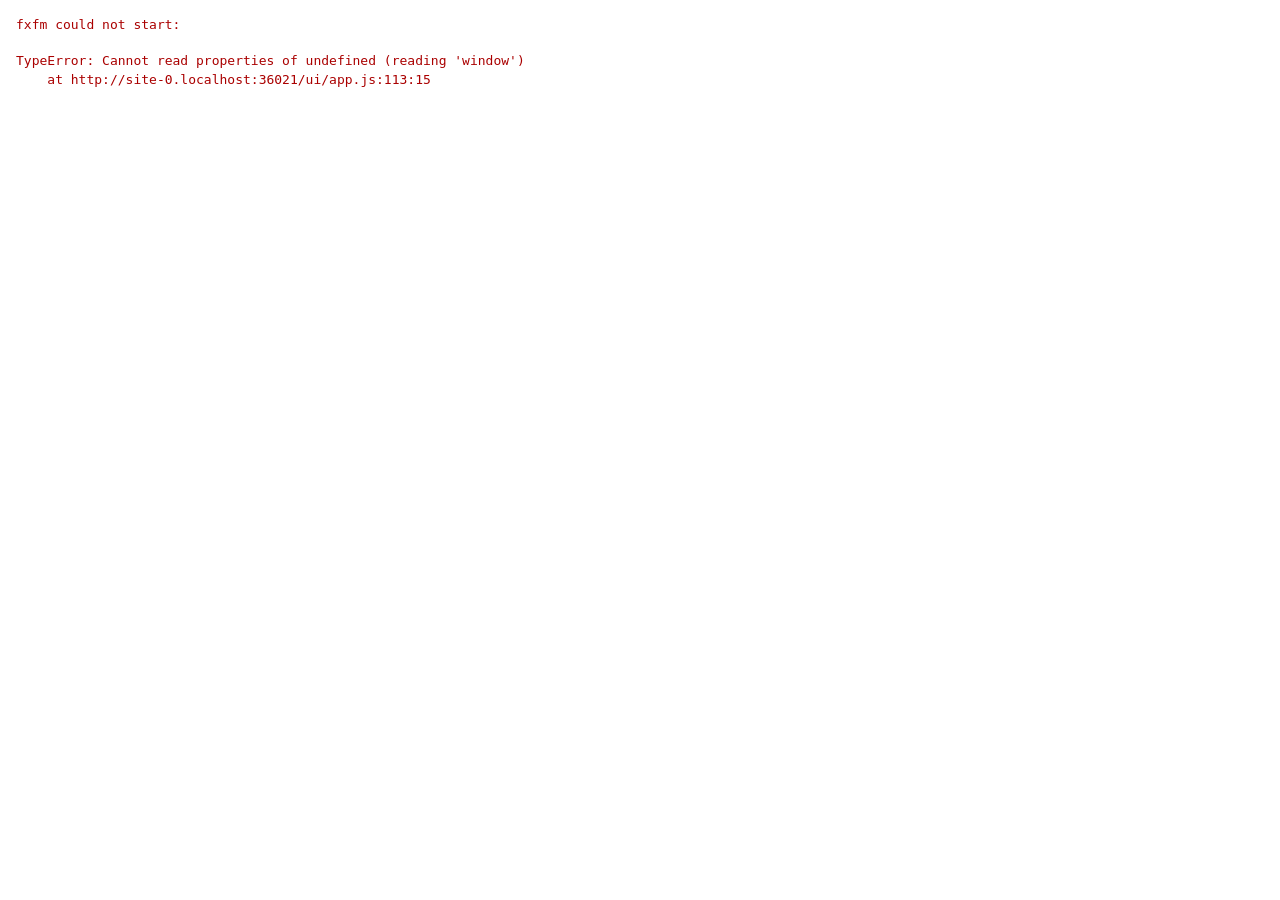
<file: ui/index.html>
<!doctype html>
<html lang="en">
<head>
<meta charset="utf-8">
<meta name="viewport" content="width=device-width, initial-scale=1">
<title>fxfm</title>
<link rel="stylesheet" href="style.css">
<script src="bootguard.js"></script>
<script type="module" src="app.js"></script>
</head>
<body>
<div id="main">
  <div class="panes">
    <div id="left"></div>
    <div class="splitter" id="splitter" title="Drag to change the panels' widths; double-click: 50/50; right-click: fixed splits"></div>
    <div id="right"></div>
  </div>
  <div class="cmd" id="cmdline"><span class="prompt" id="prompt"></span><input id="cmdinput" type="text" spellcheck="false" autocomplete="off" aria-label="Command line"></div>
  <div class="player off" id="player" aria-live="polite">
    <span class="pp" title="Pause">⏸</span><span class="name"></span><span class="clock"></span><span class="codec"></span>
    <div class="bar" title="Click to seek"><div></div></div>
    <input class="vol" type="range" min="0" max="100" step="1" title="Volume" aria-label="Volume">
    <span class="close" title="Stop">×</span>
  </div>
  <div class="jobs off" id="jobs" aria-live="polite" title="Operations running in the background: click to see the progress">
    <span class="what"></span><div class="bar"><div></div></div>
    <span class="clear" title="Remove the queued operations" hidden>×</span>
  </div>
  <div class="fkeys" id="fkeys">
    <div data-cmd="cm_view">F3 View</div>
    <div data-cmd="cm_edit">F4 Edit</div>
    <div data-cmd="cm_copy">F5 Copy</div>
    <div data-cmd="cm_move">F6 Move</div>
    <div data-cmd="cm_mkdir">F7 NewFolder</div>
    <div data-cmd="cm_delete">F8 Delete</div>
    <div data-cmd="cm_exit" data-combo="Alt+F4" data-label="Exit">⌥F4 Exit</div>
  </div>
</div>
</body>
</html>
</file>
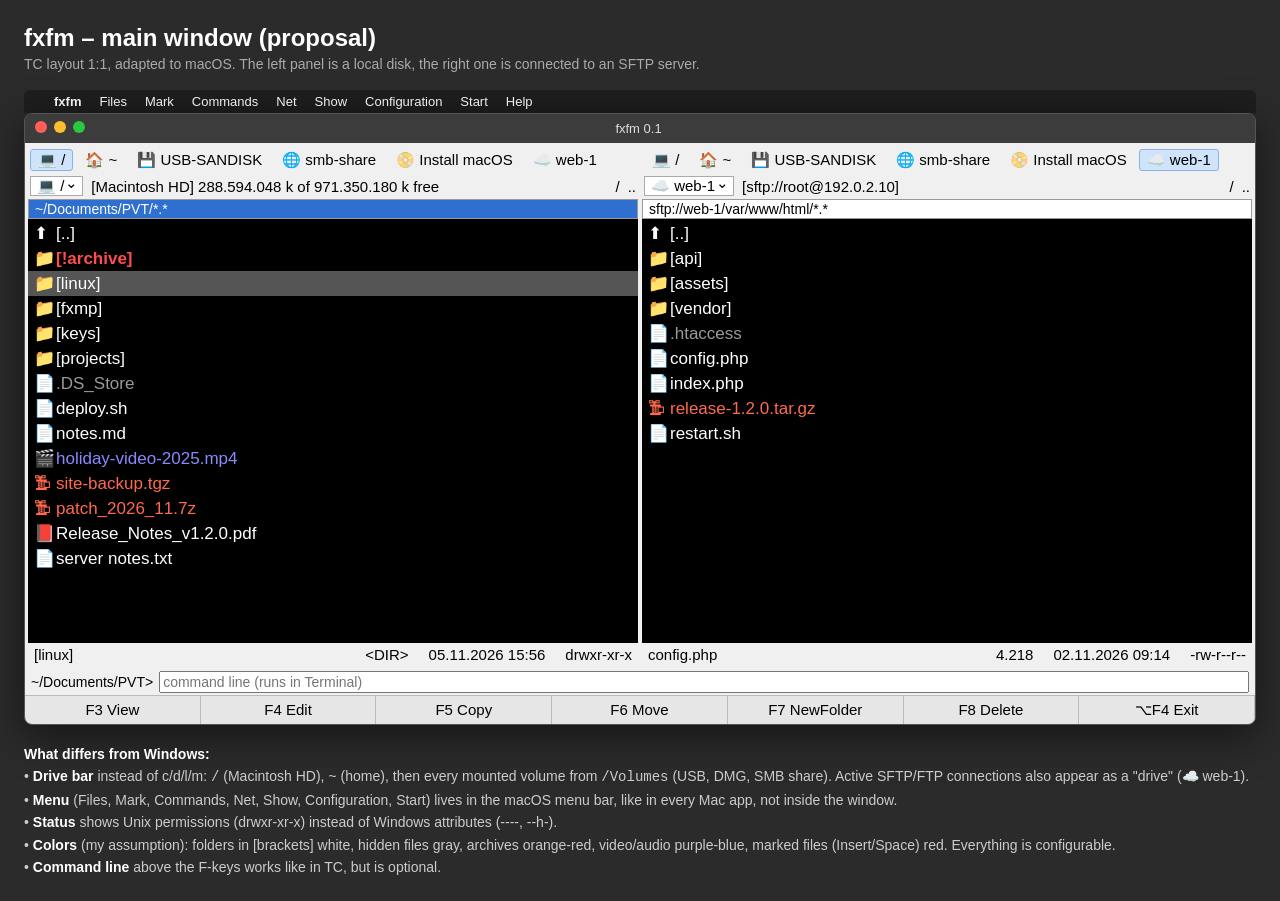
<file: docs/superpowers/specs/tc-screenshots/fxfm-mockup-approved.html>
<!DOCTYPE html>
<html><head><meta charset="utf-8"><title>fxfm – main window</title>
<style>
body{margin:0;background:#2b2b2b;font-family:-apple-system,"Segoe UI",sans-serif;color:#ddd;padding:24px}
h2{margin:0 0 4px;color:#fff;font-weight:600}
.sub{color:#aaa;margin:0 0 18px;font-size:14px}
.macbar{background:#1e1e1e;color:#eee;font-size:13px;padding:4px 12px;display:flex;gap:18px;border-radius:6px 6px 0 0}
.macbar b{font-weight:700}
.win{border:1px solid #555;border-radius:8px;overflow:hidden;max-width:1300px;box-shadow:0 10px 40px #0008}
.title{background:#3c3c3c;display:flex;align-items:center;padding:7px 10px;font-size:13px;color:#ddd}
.dots span{display:inline-block;width:12px;height:12px;border-radius:50%;margin-right:7px}
.title .t{flex:1;text-align:center;margin-right:60px}
.panes{display:flex;background:#f0f0f0;gap:4px;padding:3px}
.pane{flex:1;display:flex;flex-direction:column;min-width:0}
.drives{display:flex;gap:4px;padding:3px 2px;font-size:15px;color:#000}
.drives span{padding:1px 7px;border:1px solid transparent;border-radius:3px}
.drives span.on{background:#cfe3fb;border-color:#8ab4e8}
.path{display:flex;align-items:center;background:#f0f0f0;color:#000;font-size:15px;gap:8px;padding:2px 2px 3px}
.combo{border:1px solid #aaa;background:#fff;padding:0 18px 0 6px;position:relative}
.combo:after{content:"⌄";position:absolute;right:4px;top:-3px}
.path .free{flex:1}
.cur{background:#fff;color:#000;font-size:14px;padding:1px 6px;border:1px solid #999}
.cur.active{background:#2f6fd0;color:#fff}
.list{background:#000;height:420px;font-family:"Segoe UI",-apple-system,sans-serif;font-size:17px;line-height:25px;padding:2px 0;overflow:hidden}
.r{padding:0 6px;white-space:nowrap;overflow:hidden;text-overflow:ellipsis;color:#fff}
.r i{font-style:normal;display:inline-block;width:22px}
.sel{background:#555}
.hid{color:#9a9a9a}.arc{color:#ff6a4d}.med{color:#8a8aff}.mark{color:#ff4d4d;font-weight:600}
.status{display:flex;background:#f0f0f0;color:#000;font-size:15px;padding:3px 6px;gap:20px}
.status .n{flex:1}
.cmd{background:#f0f0f0;color:#000;display:flex;align-items:center;font-size:14px;padding:2px 6px;gap:6px}
.cmd input{flex:1;font-size:14px}
.fkeys{display:flex;background:#e6e6e6;border-top:1px solid #bbb}
.fkeys div{flex:1;text-align:center;color:#000;font-size:15px;padding:5px 0;border-right:1px solid #bbb}
.notes{max-width:1300px;margin-top:18px;font-size:14px;line-height:1.6;color:#ccc}
.notes b{color:#fff}
</style></head><body>
<h2>fxfm – main window (proposal)</h2>
<p class="sub">TC layout 1:1, adapted to macOS. The left panel is a local disk, the right one is connected to an SFTP server.</p>

<div class="macbar"><b></b><b>fxfm</b><span>Files</span><span>Mark</span><span>Commands</span><span>Net</span><span>Show</span><span>Configuration</span><span>Start</span><span>Help</span></div>
<div class="win">
 <div class="title"><div class="dots"><span style="background:#ff5f57"></span><span style="background:#febc2e"></span><span style="background:#28c840"></span></div><div class="t">fxfm 0.1</div></div>
 <div class="panes">
  <div class="pane">
   <div class="drives"><span class="on">💻 /</span><span>🏠 ~</span><span>💾 USB-SANDISK</span><span>🌐 smb-share</span><span>📀 Install macOS</span><span>☁️ web-1</span></div>
   <div class="path"><span class="combo">💻 /</span><span class="free">[Macintosh HD]  288.594.048 k of 971.350.180 k free</span><span>/</span><span>..</span></div>
   <div class="cur active">~/Documents/PVT/*.*</div>
   <div class="list">
    <div class="r"><i>⬆</i>[..]</div>
    <div class="r mark"><i>📁</i>[!archive]</div>
    <div class="r sel"><i>📁</i>[linux]</div>
    <div class="r"><i>📁</i>[fxmp]</div>
    <div class="r"><i>📁</i>[keys]</div>
    <div class="r"><i>📁</i>[projects]</div>
    <div class="r hid"><i>📄</i>.DS_Store</div>
    <div class="r"><i>📄</i>deploy.sh</div>
    <div class="r"><i>📄</i>notes.md</div>
    <div class="r med"><i>🎬</i>holiday-video-2025.mp4</div>
    <div class="r arc"><i>🗜</i>site-backup.tgz</div>
    <div class="r arc"><i>🗜</i>patch_2026_11.7z</div>
    <div class="r"><i>📕</i>Release_Notes_v1.2.0.pdf</div>
    <div class="r"><i>📄</i>server notes.txt</div>
   </div>
   <div class="status"><span class="n">[linux]</span><span>&lt;DIR&gt;</span><span>05.11.2026 15:56</span><span>drwxr-xr-x</span></div>
  </div>
  <div class="pane">
   <div class="drives"><span>💻 /</span><span>🏠 ~</span><span>💾 USB-SANDISK</span><span>🌐 smb-share</span><span>📀 Install macOS</span><span class="on">☁️ web-1</span></div>
   <div class="path"><span class="combo">☁️ web-1</span><span class="free">[sftp://root@192.0.2.10]</span><span>/</span><span>..</span></div>
   <div class="cur">sftp://web-1/var/www/html/*.*</div>
   <div class="list">
    <div class="r"><i>⬆</i>[..]</div>
    <div class="r"><i>📁</i>[api]</div>
    <div class="r"><i>📁</i>[assets]</div>
    <div class="r"><i>📁</i>[vendor]</div>
    <div class="r hid"><i>📄</i>.htaccess</div>
    <div class="r"><i>📄</i>config.php</div>
    <div class="r"><i>📄</i>index.php</div>
    <div class="r arc"><i>🗜</i>release-1.2.0.tar.gz</div>
    <div class="r"><i>📄</i>restart.sh</div>
   </div>
   <div class="status"><span class="n">config.php</span><span>4.218</span><span>02.11.2026 09:14</span><span>-rw-r--r--</span></div>
  </div>
 </div>
 <div class="cmd"><span>~/Documents/PVT&gt;</span><input placeholder="command line (runs in Terminal)"></div>
 <div class="fkeys"><div>F3 View</div><div>F4 Edit</div><div>F5 Copy</div><div>F6 Move</div><div>F7 NewFolder</div><div>F8 Delete</div><div>⌥F4 Exit</div></div>
</div>

<div class="notes">
<b>What differs from Windows:</b><br>
• <b>Drive bar</b> instead of c/d/l/m: <code>/</code> (Macintosh HD), <code>~</code> (home), then every mounted volume from <code>/Volumes</code> (USB, DMG, SMB share). Active SFTP/FTP connections also appear as a "drive" (☁️ web-1).<br>
• <b>Menu</b> (Files, Mark, Commands, Net, Show, Configuration, Start) lives in the macOS menu bar, like in every Mac app, not inside the window.<br>
• <b>Status</b> shows Unix permissions (drwxr-xr-x) instead of Windows attributes (----, --h-).<br>
• <b>Colors</b> (my assumption): folders in [brackets] white, hidden files gray, archives orange-red, video/audio purple-blue, marked files (Insert/Space) red. Everything is configurable.<br>
• <b>Command line</b> above the F-keys works like in TC, but is optional.
</div>
</body></html>
</file>
<file: ui/style.css>
:root {
  --c-font: #ffffff;
  --c-background: #000000;
  --font-size: 17px;
  --row-h: 25px;
  --chrome: #f0f0f0;
  --chrome-font: calc(var(--font-size) * 0.88);
  --active: #2f6fd0;
  /* Window chrome (dialogs, bars, menus); dark values below follow the system appearance. */
  --text: #000;
  --muted: #555;
  --field: #fff;
  --chrome2: #e6e6e6;
  --button: #e1e1e1;
  --hover: #d0d0d0;
  --border: #888;
  --line: #ccc;
  --error: #c00000;
  --soft: #cfe3fb;
  --soft-border: #8ab4e8;
  --warn-bg: #fff4b8;
  --warn-border: #d8c060;
  --tip: #ffffe1;
  --link: #0645ad;
}

@media (prefers-color-scheme: dark) {
  :root {
    color-scheme: dark;
    --chrome: #2b2b2b;
    --text: #e6e6e6;
    --muted: #a8a8a8;
    --field: #1e1e1e;
    --chrome2: #333;
    --button: #3d3d3d;
    --hover: #4a4a4a;
    --border: #5c5c5c;
    --line: #454545;
    --error: #ff6b6b;
    --soft: #2c4266;
    --soft-border: #4a6aa0;
    --warn-bg: #4a4020;
    --warn-border: #806a20;
    --tip: #4a4630;
    --link: #7aa7ff;
  }
}

html, body {
  margin: 0;
  height: 100%;
  overflow: hidden;
  background: var(--chrome);
  color: var(--text);
  font-family: -apple-system, "Segoe UI", sans-serif;
  font-size: var(--chrome-font);
  user-select: none;
  -webkit-user-select: none;
  cursor: default;
}

#main {
  display: flex;
  flex-direction: column;
  height: 100%;
}

.panes {
  flex: 1;
  min-height: 0;
  display: flex;
  padding: 3px;
}

/* Between the panels: drag to change their widths, double-click for 50/50. */
.splitter { flex: none; width: 4px; cursor: col-resize; }
.splitter:hover, .splitter.drag { background: var(--hover); }
body.splitting, body.splitting * { cursor: col-resize !important; user-select: none; }

.pane {
  flex: 1 1 0;
  min-width: 0;
  display: flex;
  flex-direction: column;
}

.drives {
  display: flex;
  flex-wrap: wrap;
  gap: 4px;
  padding: 3px 2px;
}

.drive {
  padding: 1px 7px;
  border: 1px solid transparent;
  border-radius: 3px;
  white-space: nowrap;
}

.drive:hover { border-color: var(--border); }
.drive.on { background: var(--soft); border-color: var(--soft-border); }

.pathrow {
  display: flex;
  align-items: center;
  gap: 8px;
  padding: 2px 2px 3px;
  white-space: nowrap;
}

.combo {
  border: 1px solid var(--border);
  background: var(--field);
  padding: 0 18px 0 6px;
  position: relative;
}

.combo::after {
  content: "⌄";
  position: absolute;
  right: 4px;
  top: -3px;
}

.pathrow .free {
  flex: 1;
  overflow: hidden;
  text-overflow: ellipsis;
}

.tool { padding: 0 4px; border: 1px solid transparent; }
.tool:hover { border-color: var(--border); }

.cur {
  background: var(--field);
  font-size: calc(var(--font-size) * 0.82);
  padding: 1px 6px;
  border: 1px solid var(--border);
  white-space: nowrap;
  overflow: hidden;
  text-overflow: ellipsis;
}

.cur.active { background: var(--active); color: #fff; }

.list, .status, .cur {
  font-family: var(--list-font, inherit);
}

.list {
  flex: 1;
  min-height: 0;
  position: relative;
  overflow-y: auto;
  overflow-x: hidden;
  background: var(--c-background);
  font-size: var(--font-size);
  line-height: var(--row-h);
}

.spacer { width: 1px; }

.rows {
  position: absolute;
  top: 0;
  left: 0;
  right: 0;
  will-change: transform;
}

.r {
  height: var(--row-h);
  padding: 0 6px;
  white-space: nowrap;
  overflow: hidden;
  text-overflow: ellipsis;
  color: var(--c-font);
}

.r i {
  font-style: normal;
  display: inline-block;
  width: 1.3em;
}
.r i img { width: 1.1em; height: 1.1em; vertical-align: -0.2em; }
.r i .glyph { display: inline-block; width: 1.1em; height: 1.1em; vertical-align: -0.2em; background: currentColor; -webkit-mask: center / contain no-repeat; mask: center / contain no-repeat; }
/* Drawn icons (Options → View → Icons: Classic / Outline). */
.r i svg.ic { width: 1.1em; height: 1.1em; vertical-align: -0.2em; stroke-width: 1; stroke-linejoin: round; }
.r i svg.ic.outline { fill: none; stroke: currentColor; }
.r i svg.ic.outline .play { fill: currentColor; stroke: none; }
.r i svg.ic.classic { stroke: #6b5a2e; }
.r i svg.ic.classic.folder { fill: #f2c14e; stroke: #a87d1e; }
.r i svg.ic.classic.file, .r i svg.ic.classic.med { fill: #f7f7f2; stroke: #8a8a8a; }
.r i svg.ic.classic.arc { fill: #e6d3a3; stroke: #8a6d3b; }
.r i svg.ic.classic.up { fill: #9ab7e6; stroke: #4a6aa0; }
.r i svg.ic.classic .fold, .r i svg.ic.classic .mark { fill: none; }
.r i svg.ic.classic .play { fill: #2f6fd0; stroke: none; }

/* Row text, background and cursor bar / frame colors are inline styles from `rowStyle` (lib.mjs):
   the active panel's cursor is a bar or a frame (Configuration → Colors), the inactive one's
   only a dashed frame, so the active side is obvious at a glance. */
.r.mark { font-weight: 600; }
.r.sel { outline-offset: -1px; }
.pane.active .r.sel { box-shadow: inset 4px 0 0 var(--active); }
.pane.active .list { box-shadow: inset 0 2px 0 var(--active); }
.r.droptarget { outline: 2px solid var(--active) !important; outline-offset: -2px; }
.rows { -webkit-user-drag: none; }
.pane.droptarget { outline: 2px solid var(--active); outline-offset: 1px; }
body.dragging, body.dragging * { cursor: copy !important; }

.status {
  display: flex;
  gap: 20px;
  padding: 3px 6px;
  white-space: nowrap;
  min-height: 1.3em;
}

.status { position: relative; }
.status .quicksearch {
  position: absolute;
  left: 4px;
  bottom: 100%;
  margin-bottom: 2px;
  padding: 1px 6px;
  min-width: 8em;
  background: var(--qs-bg, var(--tip));
  color: var(--text);
  border: 1px solid var(--border);
  box-shadow: 1px 1px 3px rgba(0, 0, 0, 0.25);
  white-space: pre;
  z-index: 5;
}
.status .quicksearch.miss { color: var(--error); }
.status .quicksearch[hidden] { display: none; }

.status .n {
  flex: 1;
  /* A narrow panel still shows the start of the name; the columns give way instead. */
  min-width: 8ch;
  overflow: hidden;
  text-overflow: ellipsis;
}
/* Size, date and mode keep their place whatever the row shows (<DIR>, a long size); only a
   panel too narrow for all of them makes them narrower (clipped, still in fixed places). */
.status .s, .status .d, .status .m { flex: 0 1 auto; min-width: 0; overflow: hidden; font-variant-numeric: tabular-nums; }
.status .s { width: 14ch; text-align: right; }
.status .d { width: 16ch; }
.status .m { width: 10ch; }

.cmd {
  display: flex;
  align-items: center;
  gap: 6px;
  padding: 2px 6px;
}

.cmd.off { display: none; }
body.nodrives .drives { display: none; }
body.nohead .pathrow, body.nohead .cur { display: none; }
body.nofkeys .fkeys { display: none; }
/* Without the status line the row takes no space; the quick search box (above it) still shows. */
body.nofoot .status { height: 0; min-height: 0; padding: 0; overflow: visible; border: 0; }
body.nofoot .status > span { display: none; }
.cmd .prompt { white-space: nowrap; }
.cmd input { flex: 1; font-size: var(--chrome-font); }

/* F3 audio: one thin row above the function keys while playing or after an error. */
.player {
  display: flex;
  align-items: center;
  gap: 10px;
  padding: 1px 6px;
  border-top: 1px solid var(--border);
  white-space: nowrap;
  font-size: calc(var(--chrome-font) * 0.92);
}
.player.off { display: none; }
.player.error { color: var(--error); }
.player .name { overflow: hidden; text-overflow: ellipsis; min-width: 4em; flex: 0 1 auto; }
.player .clock { font-variant-numeric: tabular-nums; }
.player .codec { color: var(--muted); overflow: hidden; text-overflow: ellipsis; flex: 0 1 auto; }
.player .bar { flex: 1 1 8em; height: 4px; background: var(--hover); cursor: pointer; padding: 3px 0; background-clip: content-box; }
.player .bar.off { visibility: hidden; }
.player .bar > div { height: 100%; width: 0; background: var(--active); }
.player .close { cursor: pointer; padding: 0 4px; }
.player .pp { cursor: pointer; padding: 0 4px; min-width: 1.2em; text-align: center; }
.player .pp:hover { background: var(--hover); }
.player .pp.off { visibility: hidden; }
.player.paused .clock, .player.paused .name { color: var(--muted); }
.player .vol { width: 6em; flex: none; margin: 0; }
.player .close:hover { background: var(--hover); }

/* Operations in the background (Background button, F5/F6 Queue): one row above the F-keys. */
.jobs { display: flex; align-items: center; gap: 10px; padding: 1px 6px; border-top: 1px solid var(--border); white-space: nowrap; font-size: calc(var(--chrome-font) * 0.92); cursor: pointer; }
.jobs.off { display: none; }
.jobs .what { overflow: hidden; text-overflow: ellipsis; min-width: 4em; flex: 0 1 auto; }
.jobs .bar { flex: 1 1 8em; height: 4px; background: var(--hover); padding: 3px 0; background-clip: content-box; }
.jobs .bar > div { height: 100%; width: 0; background: var(--active); }
.jobs .clear { padding: 0 4px; }
.jobs .clear:hover, .jobs:hover .what { background: var(--hover); }

.fkeys {
  display: flex;
  background: var(--chrome2);
  border-top: 1px solid var(--border);
}

.fkeys div {
  flex: 1;
  text-align: center;
  padding: 5px 0;
  border-right: 1px solid var(--border);
}

.fkeys div:last-child { border-right: none; }
.fkeys div:active { background: var(--hover); }

/* Modal dialogs and popups (TC grey palette). */
.backdrop {
  position: fixed;
  inset: 0;
  background: rgba(0, 0, 0, 0.15);
  display: flex;
  align-items: center;
  justify-content: center;
  z-index: 10;
}

.backdrop.clear { background: transparent; display: block; }

.dialog {
  background: var(--chrome);
  border: 1px solid var(--border);
  box-shadow: 0 8px 30px rgba(0, 0, 0, 0.35);
  min-width: 360px;
  max-width: 560px;
}

.dialog .title {
  background: var(--field);
  padding: 8px 12px;
  border-bottom: 1px solid var(--line);
}

.dialog .body { padding: 12px; user-select: text; -webkit-user-select: text; }
.dialog .body p { margin: 0 0 8px; }
.dialog .body input { width: 100%; box-sizing: border-box; font-size: var(--chrome-font); }

.dialog .buttons {
  display: flex;
  justify-content: flex-end;
  gap: 8px;
  padding: 0 12px 12px;
}

.dialog button {
  font: inherit;
  min-width: 80px;
  padding: 4px 12px;
  background: var(--button);
  border: 1px solid var(--border);
}

/* Native popups ignore the CSS font size in WebKit, so selects are drawn like the inputs. */
.dialog select {
  -webkit-appearance: none;
  appearance: none;
  font: inherit;
  font-size: var(--chrome-font);
  padding: 2px 24px 2px 4px;
  border: 1px solid var(--border);
  border-radius: 0;
  background: var(--field) url("data:image/svg+xml,%3Csvg xmlns='http://www.w3.org/2000/svg' width='10' height='6'%3E%3Cpath d='M1 1l4 4 4-4' fill='none' stroke='%23555' stroke-width='1.5'/%3E%3C/svg%3E") no-repeat right 8px center;
  color: inherit;
}
.dialog select:disabled { color: GrayText; background-color: var(--chrome); }
.dialog select:focus { outline: 1px dotted var(--text); border-color: #0078d7; }

.dialog button:focus { outline: 1px dotted var(--text); border-color: #0078d7; }

.popup {
  position: absolute;
  background: var(--field);
  border: 1px solid var(--border);
  box-shadow: 0 6px 20px rgba(0, 0, 0, 0.3);
  padding: 2px 0;
  min-width: 200px;
}

.popup .item { padding: 2px 12px; white-space: nowrap; }
.popup .item.sel { background: var(--active); color: #fff; }

.dialog .buttons { flex-wrap: wrap; }
.dialog .body p { overflow-wrap: anywhere; }

/* Progress dialog: current file, file-count bar, byte bar. */
.dialog.progress { width: 480px; }
.dialog.progress .body p { margin: 0 0 4px; }
.dialog.progress .current { white-space: nowrap; overflow: hidden; text-overflow: ellipsis; }

.bar {
  height: 14px;
  margin-bottom: 10px;
  background: var(--field);
  border: 1px solid var(--border);
}

.bar .fill { height: 100%; width: 0; background: #06b025; }

/* Inline rename (F2) over the cursor row. */
.list input.rename {
  position: absolute;
  left: 0;
  right: 0;
  z-index: 1;
  box-sizing: border-box;
  margin: 0;
  padding: 0 6px 0 calc(6px + 1.3em);
  border: 1px solid var(--active);
  font: inherit;
  font-size: var(--font-size);
  background: var(--field);
  color: var(--text);
  outline: none;
  user-select: text;
  -webkit-user-select: text;
}

/* F3 viewer window */
body.viewer {
  display: flex;
  flex-direction: column;
  background: #000;
  color: #fff;
  user-select: text;
  -webkit-user-select: text;
  cursor: auto;
}
#vbody {
  flex: 1;
  min-height: 0;
  overflow: auto;
  display: flex;
  position: relative;
}
.vtext {
  margin: 0;
  padding: 6px 10px;
  flex: 1;
  font-family: Menlo, Monaco, monospace;
  font-size: 14px;
  line-height: 1.35;
  white-space: pre;
  color: #fff;
  background: #000;
}
.vimage {
  max-width: 100%;
  max-height: 100%;
  margin: auto;
  object-fit: contain;
}
.vpdf {
  flex: 1;
  border: 0;
  background: #fff;
}
#vfind {
  background: var(--chrome);
  padding: 4px 8px;
}
#vfind[hidden] { display: none; }
#vfindinput { width: 260px; }
#vstatus {
  background: var(--chrome);
  color: var(--text);
  padding: 3px 10px;
  font-size: var(--chrome-font);
  white-space: nowrap;
  overflow: hidden;
  text-overflow: ellipsis;
}
.vbar {
  position: absolute;
  top: 8px;
  right: 24px;
  z-index: 1;
}

/* Hotlist popup (Ctrl+D). */
.popup .sep { border-top: 1px solid var(--line); margin: 2px 0; }
.popup .item .arrow { float: right; margin-left: 24px; }
.popup .item u { text-decoration: underline; }

/* Hotlist configure dialog ("Change directory menu"). */
.dialog.hotcfg { width: 760px; max-width: 94vw; }
.hotmain { display: flex; gap: 8px; padding: 8px; }
.hotleft { flex: 1; min-width: 0; }
.hothead { display: flex; align-items: center; gap: 4px; margin-bottom: 2px; }
.hothead > span:first-child { flex: 1; }
.hothead .mv { min-width: 0; padding: 0 8px; }
.hothead .count { min-width: 2ch; text-align: right; }
.hotlist {
  height: 250px;
  overflow-y: auto;
  background: var(--field);
  border: 1px solid var(--border);
  margin-bottom: 8px;
}
.hotlist:focus { outline: 1px dotted var(--text); }
.hrow { padding: 1px 4px; white-space: pre; cursor: default; }
.hrow.sel { background: var(--active); color: #fff; }
.hrow.dropover { outline: 1px dashed var(--text); outline-offset: -1px; }
.hotfield { display: flex; align-items: center; gap: 8px; margin-bottom: 8px; }
.hotfield > label:first-child { width: 90px; }
.hotfield input[type="text"] { flex: 1; min-width: 0; font-size: var(--chrome-font); }
.hotfield .browse { min-width: 0; padding: 1px 8px; }
.hotfield.hide label { flex: none; }
.hotfield.hide .hidechar { flex: none; width: 2.2ch; text-align: center; }
.hotnote { margin-top: 2px; }
.hotbtns { display: flex; flex-direction: column; gap: 8px; width: 130px; padding-top: 20px; }
.hotbtns button { width: 100%; }
.hotbtns .gap { height: 24px; }
.hotbtns .def { border-color: #0078d7; }

/* Configuration → Keyboard / Options. */
.dialog.keycfg { width: 640px; max-width: 94vw; }
.dialog.keycfg .mods { margin-bottom: 8px; }
.dialog.keycfg .mods .line { display: flex; align-items: center; gap: 8px; margin: 4px 0; }
.dialog.keycfg .mods .line span { width: 11em; }
.dialog.keycfg .mods .hint { color: var(--muted); font-size: 0.9em; margin: 4px 0; max-width: 46em; }
.dialog.optcfg { width: 700px; max-width: 94vw; }
.dialog.optcfg .body { max-height: 78vh; overflow-y: auto; }
.keyscroll {
  max-height: 60vh;
  overflow-y: auto;
  background: var(--field);
  border: 1px solid var(--border);
}
table.keys { width: 100%; border-collapse: collapse; }
table.keys th { position: sticky; top: 0; background: var(--chrome2); text-align: left; padding: 2px 8px; font-weight: normal; }
table.keys td { padding: 2px 8px; border-top: 1px solid var(--line); vertical-align: middle; }
table.keys td:last-child { text-align: right; white-space: nowrap; }
table.keys td button { min-width: 0; padding: 0 8px; }
.chip {
  display: inline-flex;
  align-items: center;
  gap: 2px;
  margin: 1px 4px 1px 0;
  padding: 0 0 0 8px;
  background: var(--soft);
  border: 1px solid var(--soft-border);
  border-radius: 3px;
  white-space: nowrap;
}
.chip button.x { min-width: 0; padding: 0 4px; border: 0; background: transparent; }
.warn { background: var(--warn-bg); border: 1px solid var(--warn-border); padding: 8px; margin-bottom: 8px; }
.warn p { margin: 0 0 8px; }
.dialog.capture .keyname { font-weight: bold; }
.dialog .note { color: var(--muted); }
.dialog fieldset { border: 1px solid var(--line); margin: 0 0 8px; padding: 4px 8px 8px; }
.dialog fieldset .line { display: flex; align-items: center; gap: 8px; margin: 4px 0; }
.dialog fieldset .line input[type="text"] { flex: 1; min-width: 0; width: auto; }
.dialog fieldset .line select { flex: 1; min-width: 0; }
.dialog fieldset .opt { display: flex; align-items: center; gap: 4px; margin: 4px 0; }
.dialog fieldset .opt input[type="number"] { width: 5em; }
.dialog fieldset .path { margin: 4px 0; overflow-wrap: anywhere; }
.dialog .colors { display: grid; grid-template-columns: 1fr 1fr; gap: 4px 12px; margin-bottom: 8px; }
.dialog .colors .color { display: flex; align-items: center; gap: 8px; }
.dialog .colors input[type="color"] { width: 36px; height: 22px; padding: 0; }
.dialog .colors .color .opt { margin: 0 0 0 4px; }
.colormain { display: flex; gap: 12px; align-items: flex-start; }
.colorleft { flex: 1; min-width: 0; }
.colorleft .line button { flex: none; }
.colorexample { width: 190px; flex: none; }
.colorexample .exbox { border: 1px solid var(--border); font-size: var(--font-size); line-height: var(--row-h); }
.colorexample .r.sel { box-shadow: inset 4px 0 0 var(--active); }

/* Define colors by file type (looks like the hotlist dialog; rows in their own colors). */
.dialog.typecfg { width: 640px; }
.typelist .trow { white-space: nowrap; overflow: hidden; text-overflow: ellipsis; }
.typelist .trow.sel { box-shadow: inset 4px 0 0 var(--active); }
.typelist .trow.dropover { outline: 1px dashed #fff; }
.dialog.ruleedit { width: 520px; }
.dialog.ruleedit .srvfield > label:first-child { width: 150px; }
.dialog.ruleedit input[type="color"] { width: 48px; height: 24px; padding: 0; }
.dialog fieldset input[type="radio"],
.dialog fieldset input[type="checkbox"] { width: auto; margin: 0; }

/* Connect to server (Ctrl+F), connection editor, password prompts. */
.dialog.danger .title { color: var(--error); font-weight: bold; }
.dialog .error { color: var(--error); }
.dialog .error[hidden] { display: none; }
.dialog .body p.gap, .dialog .body label.gap { margin-top: 8px; }
.dialog .check { display: flex; align-items: center; gap: 4px; }
.dialog .check input[type="checkbox"] { width: auto; margin: 0; }
.dialog.srvcfg { width: 600px; }
.dialog.pack { width: 520px; max-width: 94vw; }
.dialog.pack .line { display: flex; align-items: center; gap: 8px; margin: 8px 0 0; }
.dialog.pack .line span { width: 9em; flex: none; }
.dialog.pack .line input, .dialog.pack .line select { flex: 1; min-width: 0; width: auto; }
.dialog.pack .pw[hidden] { display: none; }
.dialog.pack .pw .note { margin: 4px 0 0; font-size: 0.9em; }
.srvlist { height: 300px; }
/* Connect to server as a window inside the main window: moved by its title, resized by the
   right/bottom edge and corner, maximized; the server list takes the room. */
.dialog.win { position: fixed; display: flex; flex-direction: column; max-width: none; min-width: 0; box-sizing: border-box; }
.dialog.win > .title { display: flex; align-items: center; cursor: default; user-select: none; -webkit-user-select: none; }
.dialog.win > .title .winmax { margin-left: auto; padding: 0 6px; border: 1px solid var(--border); background: var(--chrome); line-height: 1.2; cursor: pointer; }
.dialog.win > .title .winmax:hover { background: var(--soft); }
.dialog.win .hotmain { flex: 1 1 auto; min-height: 0; }
.dialog.win .hotleft { display: flex; flex-direction: column; min-height: 0; }
.dialog.win .srvlist { flex: 1 1 auto; height: auto; min-height: 60px; }
.dialog.win .hotbtns { overflow-y: auto; }
.dialog.win .rz { position: absolute; }
.dialog.win .rz-e { top: 0; right: -3px; width: 6px; height: 100%; cursor: ew-resize; }
.dialog.win .rz-s { left: 0; bottom: -3px; height: 6px; width: 100%; cursor: ns-resize; }
.dialog.win .rz-se { right: -4px; bottom: -4px; width: 12px; height: 12px; cursor: nwse-resize; }
.dialog.win.max { border: none; box-shadow: none; }
.dialog.win.max .rz { display: none; }
.srvrow .twisty { display: inline-block; width: 1.2em; text-align: center; }
.dialog.srvask { width: 380px; }
.dialog.srvedit { width: 520px; }
.srvfield { display: flex; align-items: center; gap: 8px; margin-bottom: 8px; }
.srvfield[hidden] { display: none; }
.srvfield > label:first-child { width: 110px; flex: none; }
.dialog .srvfield input[type="text"],
.dialog .srvfield input[type="password"] { flex: 1; min-width: 0; width: auto; }
.dialog .srvfield input.port { width: 7em; flex: none; }
.dialog .srvfield .check { flex: none; }
.dialog .srvfield .browse { min-width: 0; padding: 1px 8px; }
.dialog.busy { min-width: 280px; }

/* Change attributes (cm_chmod). */
.dialog.chmod { width: 380px; }
.dialog .srvfield input.octal { width: 6em; flex: none; font-family: monospace; }
.rwx { display: grid; grid-template-columns: 110px repeat(3, 70px); gap: 4px 0; align-items: center; }
.rwx .head { text-align: center; color: var(--muted); }
.dialog .rwx input[type="checkbox"] { width: auto; margin: 0 auto; }

.boot-error { position: fixed; inset: 0; z-index: 1000; margin: 0; padding: 16px; background: #fff; color: #a00; font: 13px/1.4 ui-monospace, monospace; white-space: pre-wrap; overflow: auto; }

/* Find files (Alt+F7): its own window (search.html); the dialog box fills it. */
.dialog.search {
  position: relative;
  display: flex;
  flex-direction: column;
  overflow: hidden;
}
.dialog.search.window {
  width: 100%;
  height: 100%;
  min-width: 0;
  max-width: none;
  box-sizing: border-box;
  border: none;
  box-shadow: none;
}
.dialog.search .body { display: flex; flex-direction: column; gap: 4px; flex: 1 1 auto; min-height: 0; }
.dialog.search .body p { margin: 0; }
.dialog.search .line { display: flex; align-items: center; gap: 8px; }
.dialog.search .line > span:first-child { width: 4em; flex: none; }
.dialog.search .line input[type="text"] { flex: 1; min-width: 0; width: auto; }
.dialog.search .opt { display: inline-flex; align-items: center; gap: 4px; }
.dialog.search .line .grow { display: flex; align-items: center; gap: 8px; flex: 1; min-width: 0; }
.dialog.search .line .grow > span { width: 4em; flex: none; }
.dialog.search .line .grow input { flex: 1; min-width: 0; width: auto; }
.dialog.search .opt input { width: auto; margin: 0; }
.dialog.search [hidden] { display: none !important; }
.dialog.search .fda { display: flex; align-items: center; gap: 8px; }
.dialog.search .fda button { min-width: 0; }
.dialog.search .results {
  position: relative;
  flex: 1 1 auto;
  min-height: 120px;
  overflow: auto;
  background: var(--field);
  border: 1px solid var(--border);
  margin-top: 4px;
  user-select: none;
  -webkit-user-select: none;
}
.dialog.search .fhead, .frow {
  display: grid;
  grid-template-columns: var(--rcols);
  column-gap: 8px;
  width: max-content;
  min-width: 100%;
  box-sizing: border-box;
  padding: 1px 4px;
  white-space: nowrap;
}
.dialog.search .fhead {
  position: sticky;
  top: 0;
  z-index: 1;
  background: var(--chrome);
  border-bottom: 1px solid var(--line);
  padding-top: 2px;
  padding-bottom: 2px;
  cursor: default;
}
.dialog.search .fhead .h { position: relative; min-width: 0; overflow: hidden; text-overflow: ellipsis; cursor: pointer; }
.dialog.search .fhead .grip { position: absolute; top: -2px; bottom: -2px; right: 0; width: 6px; cursor: col-resize; border-right: 1px solid var(--line); }
.dialog.search .fhead .h.size, .frow .size { text-align: right; }
.dialog.search .frows { width: max-content; min-width: 100%; }
.frow { cursor: default; }
.frow > span { min-width: 0; overflow: hidden; text-overflow: ellipsis; }
.frow .folder, .frow .size, .frow .date { color: var(--muted); }
.frow .size, .frow .date { font-variant-numeric: tabular-nums; }
.frow.dir .name { font-weight: bold; }
.frow.stale, .frow.stale > span { color: var(--muted); }
.frow.mark, .frow.mark > span { background: var(--soft); }
.frow.sel, .frow.sel > span { background: var(--active); color: #fff; }
.frow.sel.stale { background: #8aa6d6; }
.dialog.search .colmenu {
  position: absolute;
  z-index: 3;
  display: flex;
  flex-direction: column;
  gap: 2px;
  padding: 8px 12px;
  background: var(--field);
  border: 1px solid var(--border);
  box-shadow: 0 4px 12px rgba(0, 0, 0, 0.25);
}
.dialog.search .sfoot { display: flex; align-items: center; gap: 8px; }
.dialog.search .sfoot button { min-width: 0; flex: none; }
.dialog.search .sstatus { flex: 1; min-width: 0; white-space: nowrap; overflow: hidden; text-overflow: ellipsis; }
.dialog.search .sstatus.msg { color: var(--error); }
.dialog.search .buttons { align-items: center; }
.dialog.search .buttons .hint { flex: 1; color: var(--muted); white-space: pre; }

.dialog fieldset .svol { justify-content: space-between; }
.dialog fieldset .sex .line .path { flex: 1; margin: 0; }
.dialog fieldset .sdenied .path { margin: 1px 0; font-size: 0.9em; }

/* Multi-rename (Ctrl+M). */
.dialog.mrename {
  width: 980px;
  max-width: 96vw;
  height: 76vh;
  max-height: 96vh;
  min-width: 560px;
  min-height: 380px;
  display: flex;
  flex-direction: column;
  resize: both;
  overflow: hidden;
}
.dialog.mrename .body { display: flex; flex-direction: column; gap: 8px; flex: 1 1 auto; min-height: 0; }
.dialog.mrename .body p { margin: 0; }
.dialog.mrename .line { display: flex; align-items: center; gap: 4px; flex-wrap: wrap; }
.dialog.mrename .line > span:first-child { width: 4.5em; flex: none; }
.dialog.mrename .line .lbl { flex: none; margin-left: 8px; }
.dialog.mrename .line select { flex: 0 1 auto; }
.dialog.mrename .line button { min-width: 0; }
.dialog.mrename .line input[type="text"] { flex: 1; min-width: 6em; width: auto; }
.dialog.mrename .line input.short { flex: 0 0 7em; }
.dialog.mrename .line input.num { flex: 0 0 3.5em; min-width: 0; }
.dialog.mrename .opt { display: inline-flex; align-items: center; gap: 4px; }
.dialog.mrename .opt input { width: auto; margin: 0; }
.dialog.mrename .note { color: var(--muted); font-size: 0.9em; white-space: pre-wrap; }
.dialog.mrename .mrlist { flex: 1 1 auto; min-height: 120px; overflow: auto; background: var(--field); border: 1px solid var(--border); user-select: none; -webkit-user-select: none; }
.mrrow { display: grid; grid-template-columns: 1fr 1fr; column-gap: 12px; padding: 1px 4px; white-space: nowrap; }
.mrrow > span { min-width: 0; overflow: hidden; text-overflow: ellipsis; }
.mrrow.head { position: sticky; top: 0; background: var(--chrome); border-bottom: 1px solid var(--line); }
.mrrow.changed > span:last-child { color: var(--link); }
.mrrow.bad > span:last-child { color: var(--error); }
.dialog.mrename .sstatus { white-space: nowrap; overflow: hidden; text-overflow: ellipsis; }
.dialog.mrename .sstatus.msg { color: var(--error); }
.dialog.mrename .buttons .spacer { flex: 1; }
.dialog.mrename [hidden] { display: none !important; }

/* Downloading an archive from a server. */
.dlbar { height: 6px; background: var(--hover); margin-top: 6px; }
.dlbar > div { height: 100%; width: 0; background: var(--active); }

/* Help → Keyboard shortcuts */
.dialog.tablebox { width: min(640px, 90vw); }
.dialog.tablebox .scroll { max-height: 60vh; overflow: auto; }
.dialog.tablebox table { border-collapse: collapse; width: 100%; }
.dialog.tablebox th { text-align: left; position: sticky; top: 0; background: var(--chrome); }
.dialog.tablebox th, .dialog.tablebox td { padding: 2px 8px; border-bottom: 1px solid var(--line); }

/* Quick filter (Ctrl+S): above the status line, right side */
.status .qfilter {
  position: absolute;
  right: 4px;
  bottom: 100%;
  margin-bottom: 2px;
  display: flex;
  align-items: center;
  gap: 6px;
  padding: 2px 6px;
  background: var(--qs-bg, var(--tip));
  color: var(--text);
  border: 1px solid var(--border);
  box-shadow: 1px 1px 3px rgba(0, 0, 0, 0.25);
  z-index: 5;
}
.status .qfilter[hidden] { display: none; }
.status .qfilter input { width: 12em; font: inherit; background: var(--field); color: var(--text); border: 1px solid var(--border); }
.status .qfilter .count { color: var(--muted); }
.dialog .menugrid { display: grid; grid-template-columns: repeat(3, auto); justify-content: start; column-gap: 24px; }

/* Synchronize dirs window (sync.html): the whole window is the box; left half | direction | right half */
body.syncwin { overflow: hidden; }
.dialog.syncdlg.window { width: 100%; height: 100%; max-width: none; box-sizing: border-box; border: none; box-shadow: none; display: flex; flex-direction: column; overflow: hidden; }
.dialog.syncdlg .body { display: flex; flex-direction: column; gap: 6px; flex: 1 1 auto; min-height: 0; }
.dialog.syncdlg .opts { display: flex; flex-wrap: wrap; align-items: center; gap: 4px 16px; }
.dialog.syncdlg .opts select { width: auto; }
.dialog.syncdlg .slist { flex: 1 1 auto; min-height: 120px; overflow: auto; background: var(--field); border: 1px solid var(--border); outline: none; }
.dialog.syncdlg .slist:focus { border-color: var(--active); }
.srow { display: grid; grid-template-columns: minmax(6em, 1fr) 6.5em 9em 2.6em 9em 6.5em minmax(6em, 1fr); column-gap: 8px; padding: 1px 6px; white-space: nowrap; cursor: default; }
.srow > span { overflow: hidden; text-overflow: ellipsis; }
.srow.sides { grid-template-columns: 1fr 2.6em 1fr; font-weight: bold; padding: 2px 6px; }
.srow.sides .side { background: var(--chrome2); padding: 2px 6px; border: 1px solid var(--line); }
.srow.sides .side { direction: rtl; text-align: left; }
.srow.head { background: var(--chrome); border-bottom: 1px solid var(--line); }
.srow.head .sortable { cursor: pointer; }
.srow.head .sortable:hover { text-decoration: underline; }
.srow.head > span:nth-child(4) { text-align: center; }
.srow .num { text-align: right; }
.srow .act { text-align: center; font-weight: bold; cursor: pointer; }
.srow.act-right .act { color: #1a8f2e; }
.srow.act-left .act { color: #2f6fd0; }
.srow.act-delRight .act, .srow.act-delLeft .act { color: var(--error); }
.srow.equal { color: var(--muted); }
.srow.typeMismatch .act, .srow.nameClash .act, .srow.differs.act-none .act { color: var(--error); }
.srow.picked, .srow.picked > span { background: var(--soft); }
.srow.sel, .srow.sel > span, .srow.sel .act { background: var(--active); color: #fff; }
.dialog.syncdlg .opts .show { display: inline-flex; gap: 10px; align-items: center; }
.dialog.syncdlg .empty { padding: 8px; color: var(--muted); }
.dialog.syncdlg .sstatus { white-space: nowrap; overflow: hidden; text-overflow: ellipsis; }
.dialog.syncdlg .sstatus.msg { color: var(--error); }

.dialog .folderpreview { width: 20px; height: 20px; vertical-align: middle; margin-left: 8px; }
</file>
